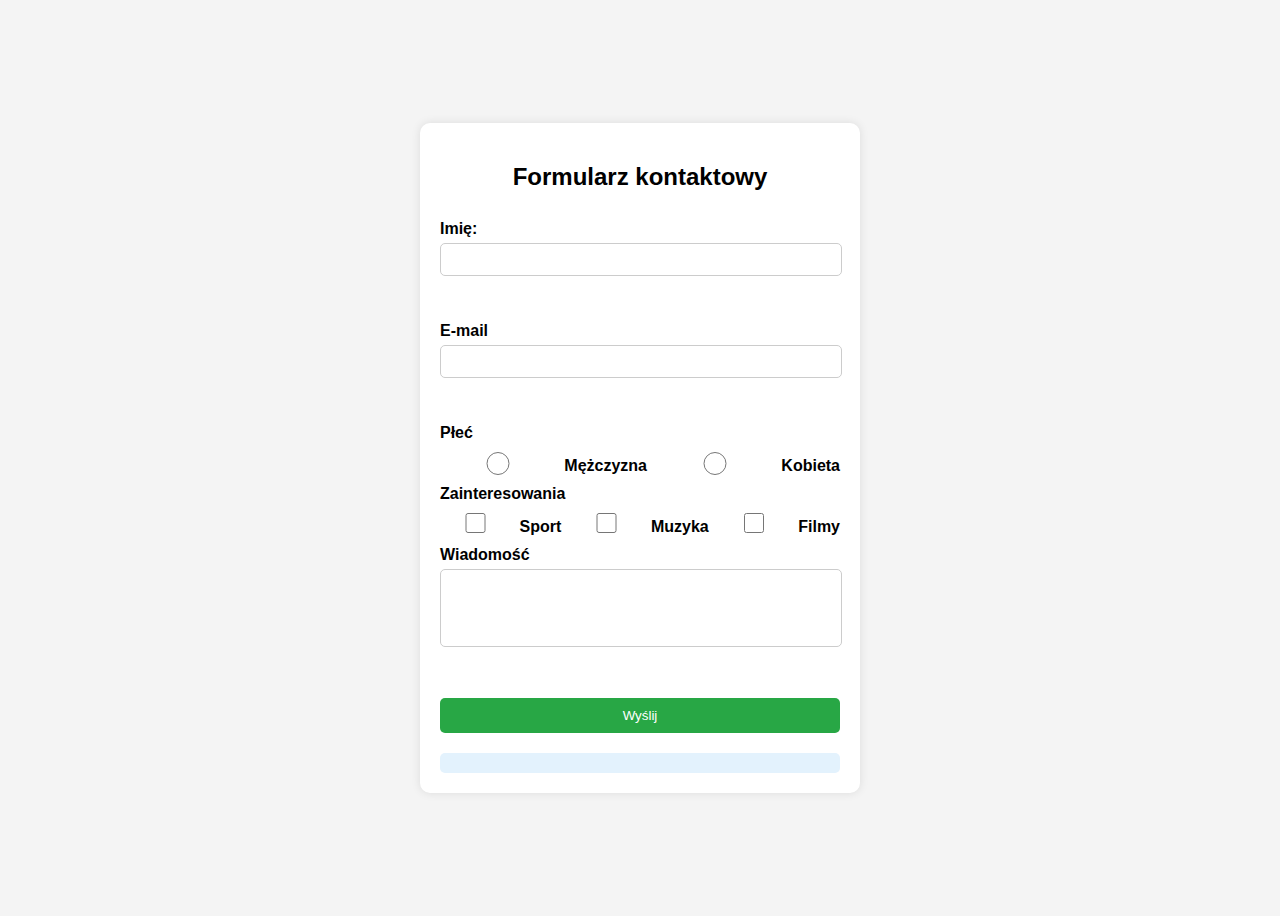
<file: 2/index.html>
<!DOCTYPE html>
<html lang="en">
<head>
    <meta charset="UTF-8">
    <meta name="viewport" content="width=device-width, initial-scale=1.0">
    <title>Formularz</title>
    <link rel="stylesheet" href="style.css">
</head>
<body>
  <div class="container">
    <h2>Formularz kontaktowy</h2>
    <form  method="get" id="contactForm">
      <label for="name">Imię:</label>
      <input type="text" name="name" id="name"><br><br>

      <label for="email">E-mail</label>
      <input type="email" name="email" id="email"><br><br>

      <label>Płeć</label>
      <div class="radio-group">
        <input type="radio" name="gender" id="male" value="Mężczyzna" required>
        <label for="male">Mężczyzna</label>

        <input type="radio" name="gender" id="female" value="Kobieta">
        <label for="female">Kobieta</label>
      </div>

      <label>Zainteresowania</label>
      <div class="checkbox-group">
        <input type="checkbox" name="interests" id="sport" value="Sport">
        <label for="sport">Sport</label>

        <input type="checkbox" name="interests" id="music" value="Muzyka">
        <label for="music">Muzyka</label>

        <input type="checkbox" name="interests" id="movies" value="Filmy">
        <label for="movies">Filmy</label>
      </div>

      <label for="message">Wiadomość</label>
      <textarea name="message" id="message" cols="50" rows="4" required></textarea><br><br>

      <button type="submit">Wyślij</button>
    </form>
    <div id="result"></div>

  </div>

    <script src="app.js"></script>
    

</body>
</html>
</file>
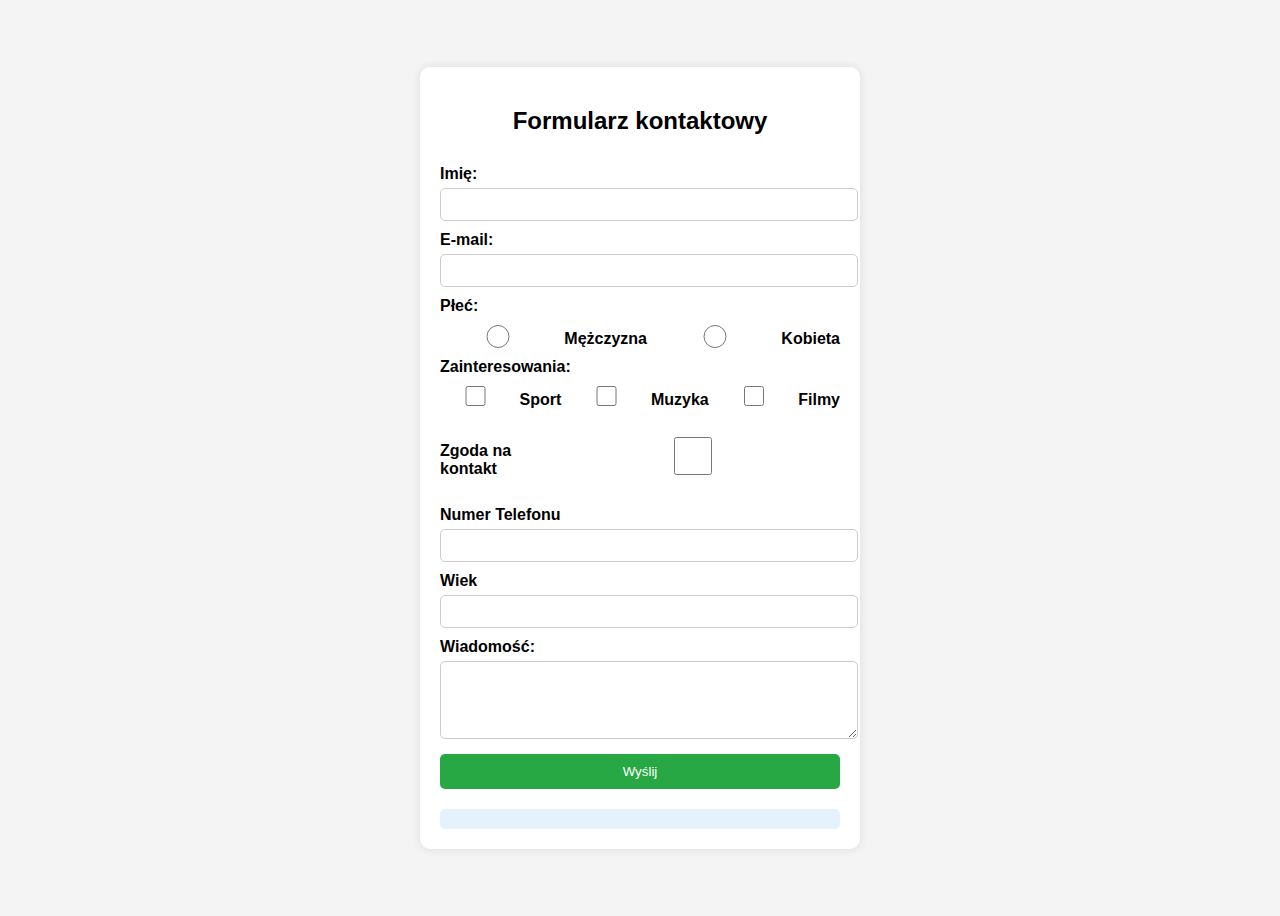
<file: 3_2/index.html>
<!DOCTYPE html>
<html lang="pl">
<head>
  <meta charset="UTF-8">
  <meta name="viewport" content="width=device-width, initial-scale=1.0">
  <title>Rozszerzony Formularz</title>
  <link rel="stylesheet" href="style.css">
</head>
<body>

  <div class="container">
    <h2>Formularz kontaktowy</h2>
    
    <form id="contactForm">
      <label for="name">Imię:</label>
      <input type="text" id="name" name="name" required>

      <label for="email">E-mail:</label>
      <input type="email" id="email" name="email" required>

      <label>Płeć:</label>
      <div class="radio-group">
        <input type="radio" id="male" name="gender" value="Mężczyzna" required>
        <label for="male">Mężczyzna</label>
        
        <input type="radio" id="female" name="gender" value="Kobieta">
        <label for="female">Kobieta</label>
      </div>

      <label>Zainteresowania:</label>
      <div class="checkbox-group">
        <input type="checkbox" id="sport" name="interests" value="Sport">
        <label for="sport">Sport</label>

        <input type="checkbox" id="music" name="interests" value="Muzyka">
        <label for="music">Muzyka</label>

        <input type="checkbox" id="movies" name="interests" value="Filmy">
        <label for="movies">Filmy</label>
      </div><br>

      <div class="checkbox">
        <label for="contactConsent">Zgoda na kontakt</label>
        <input type="checkbox" name="contactConsent" id="contactConsent" >
      </div><br>

      <label for="phone">Numer Telefonu</label>
      <input type="tel" name="phone" id="phone" required>

      <label for="age">Wiek</label>
      <input type="number" name="age" id="age" required>

      <label for="message">Wiadomość:</label>
      <textarea id="message" name="message" rows="4" required></textarea>

      <button type="submit">Wyślij</button>
    </form>

    <div id="result"></div>
  </div>

  <script src="app.js"></script>
</body>
</html>
</file>
<file: 2/style.css>
body {
    font-family: Arial, sans-serif;
    background-color: #f4f4f4;
    display: flex;
    justify-content: center;
    align-items: center;
    height: 100vh;
}
.container {
    background-color: white;
    padding: 20px;
    border-radius: 10px;
    box-shadow: 0px 0px 10px rgba(0, 0, 0, 0.1);
    width: 400px;
}

h2 {
    text-align: center;
}

form {
    display: flex;
    flex-direction: column;
}

label {
    margin-top: 10px;
    font-weight: bold;
}

input, textarea {
    width: 100%;
    padding: 8px 0;
    margin-top: 5px;
    border: 1px solid #ccc;
    border-radius: 5px;
    resize: none;
}

button {
    background-color: #28a745;
    color: white;
    padding: 10px;
    border: none;
    border-radius: 5px;
    cursor: pointer;
    margin-top: 15px; 
}

button:hover {
    background-color: #218838;
    transition:0.3s;
}

#result {
    margin-top: 20px;
    padding: 10px;
    background-color: #e3f2fd;
    border-radius: 5px;
}

.radio-group, .checkbox-group {
    display: flex;
    gap: 10px;
    margin-top: 5px;
}
</file>
<file: 3_2/style.css>
body {
  font-family: Arial, sans-serif;
  background-color: #f4f4f4;
  display: flex;
  justify-content: center;
  align-items: center;
  height: 100vh;
}

.container {
  background: white;
  padding: 20px;
  border-radius: 10px;
  box-shadow: 0px 0px 10px rgba(0, 0, 0, 0.1);
  width: 400px;
}

h2 {
  text-align: center;
}

form {
  display: flex;
  flex-direction: column;
}

label {
  margin-top: 10px;
  font-weight: bold;
}

input, textarea {
  width: 100%;
  padding: 8px;
  margin-top: 5px;
  border: 1px solid #ccc;
  border-radius: 5px;
}

.radio-group, .checkbox-group, .checkbox {
  display: flex;
  gap: 10px;
  margin-top: 5px;
}

button {
  background-color: #28a745;
  color: white;
  padding: 10px;
  border: none;
  border-radius: 5px;
  cursor: pointer;
  margin-top: 15px;
}

button:hover {
  background-color: #218838;
}

#result {
  margin-top: 20px;
  padding: 10px;
  background: #e3f2fd;
  border-radius: 5px;
}

.error-message {
  color: red;
  font-size: 0.9em;
  margin-top: 5px;
}

input.error, textarea.error {
  border-color: red;
}
</file>
